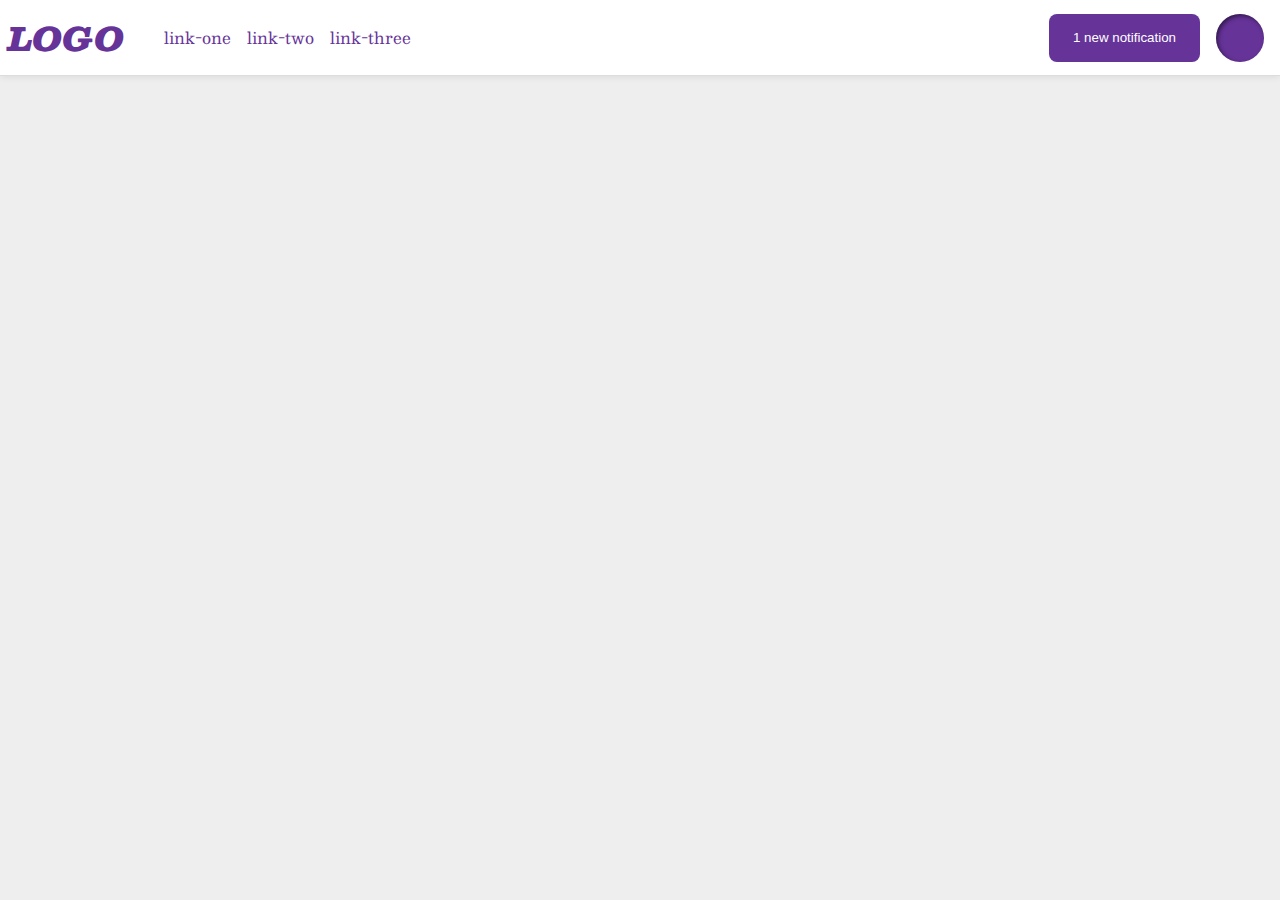
<file: flex/03-flex-header-2/index.html>
<!DOCTYPE html>
<html lang="en">
<head>
  <meta charset="UTF-8">
  <meta http-equiv="X-UA-Compatible" content="IE=edge">
  <meta name="viewport" content="width=device-width, initial-scale=1.0">
  <title>Flex Header 2</title>
  <link rel="stylesheet" href="style.css">
</head>
<body>
  <div class="header">
    <div class="logo">
      LOGO
    </div>
    <div class="trois">
      <ul class="links">
        <li><a href="google.com">link-one</a></li>
        <li><a href="google.com">link-two</a></li>
        <li><a href="google.com">link-three</a></li>
      </ul>
    </div>
    <div class="r-things">
      <button class="notifications">
        1 new notification
      </button>
      <div class="profile-image"></div>
    </div>

  </div>
</body>
</html>
</file>
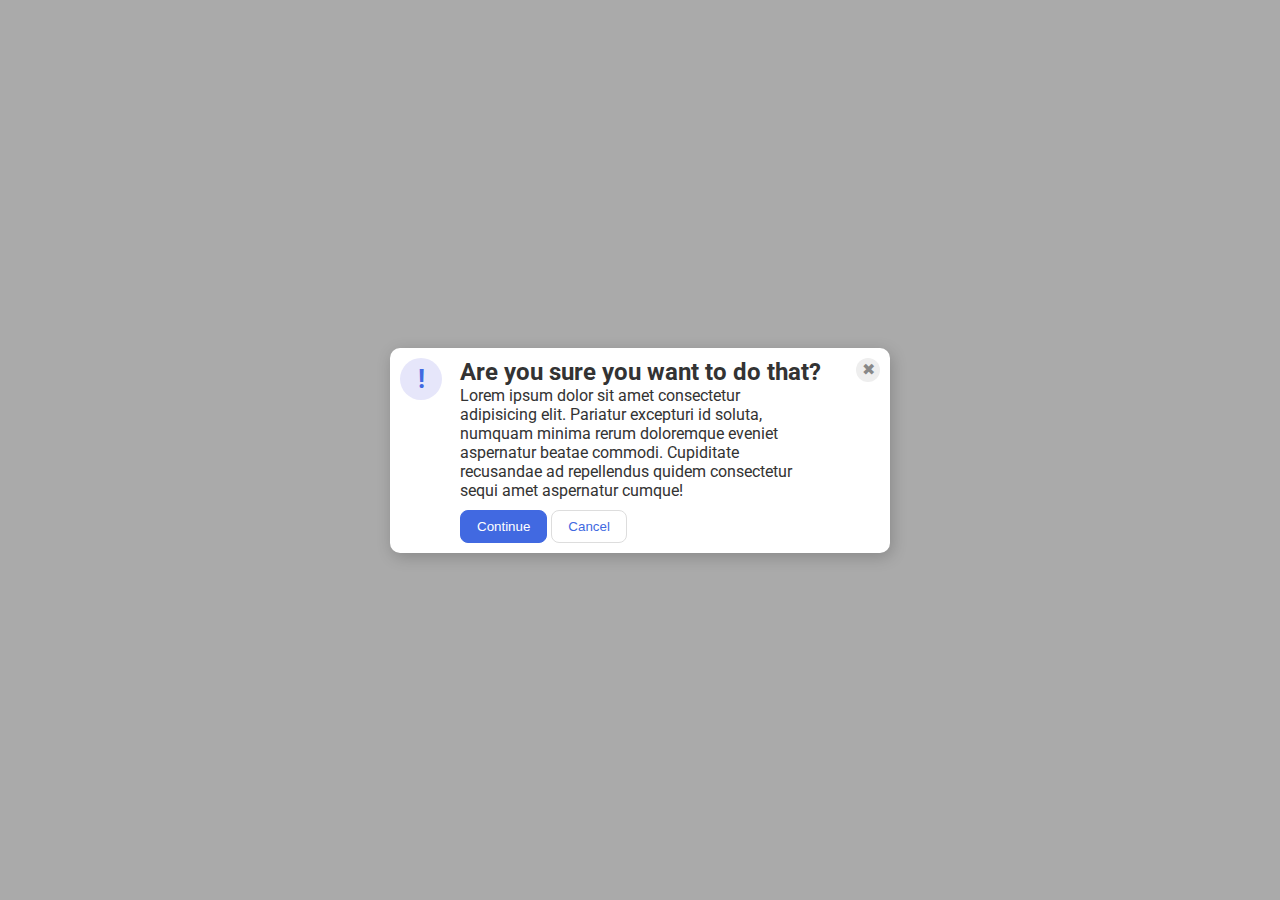
<file: flex/05-flex-modal/index.html>
<!DOCTYPE html>
<html lang="en">
<head>
  <meta charset="UTF-8">
  <meta http-equiv="X-UA-Compatible" content="IE=edge">
  <meta name="viewport" content="width=device-width, initial-scale=1.0">
  <link rel="stylesheet" href="style.css">
  <title>Modal</title>
</head>
<body>
  <div class="modal">
    <div class="horizontal">
      <div class="icon">!</div>
      <div class="header"><strong>Are you sure you want to do that?</strong></div>
    <div class="close-button">✖</div>
    </div>
    <div class="below">
      <div class="text">Lorem ipsum dolor sit amet consectetur adipisicing elit. Pariatur excepturi id soluta, numquam minima rerum doloremque eveniet aspernatur beatae commodi. Cupiditate recusandae ad repellendus quidem consectetur sequi amet aspernatur cumque!</div>
      <div class="clickable">
        <button class="continue">Continue</button>
        <button class="cancel">Cancel</button>
      </div>
    </div>
  </div>
</body>
</html>
</file>
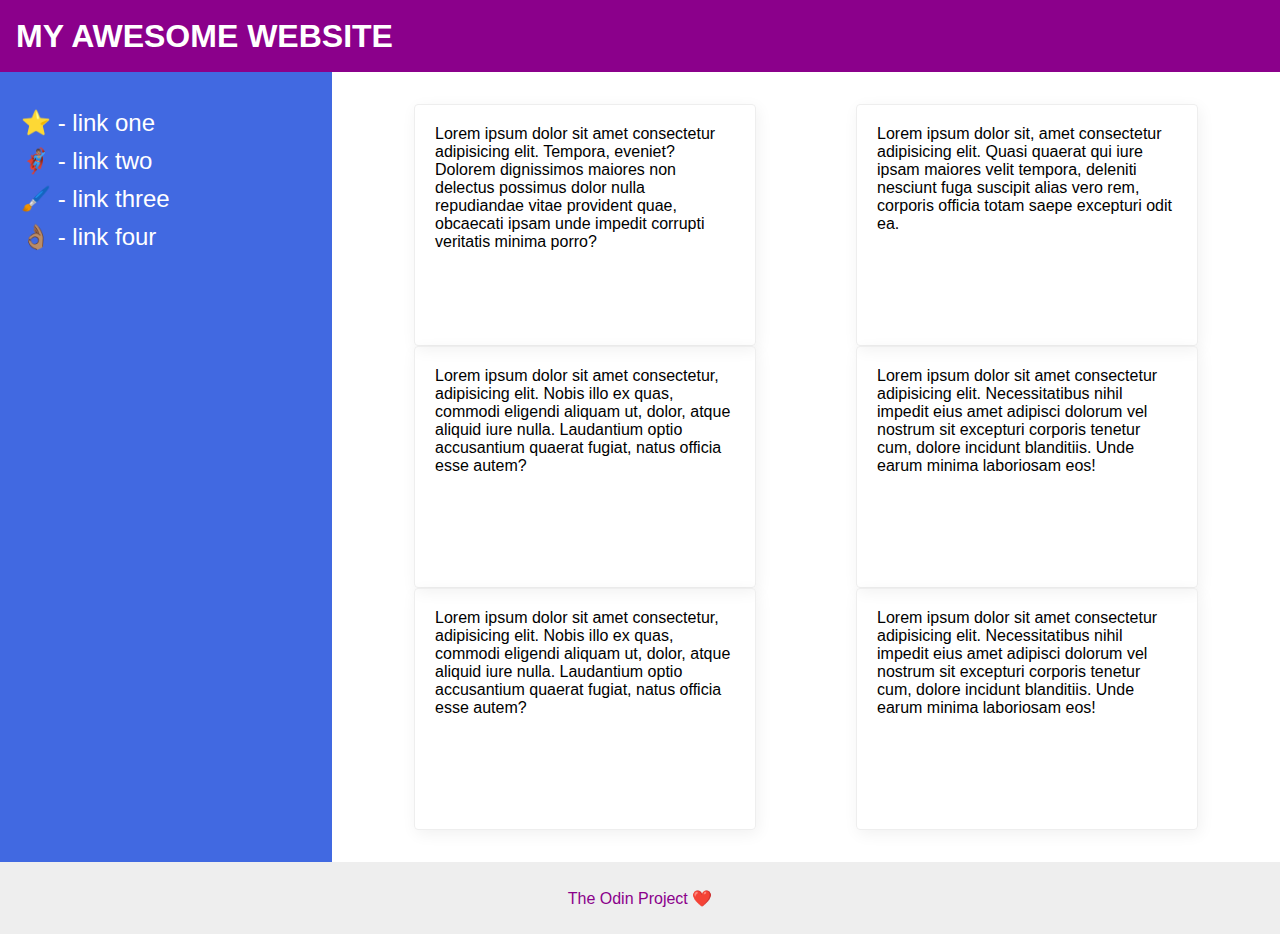
<file: flex/07-flex-layout-2/index.html>
<!DOCTYPE html>
<html lang="en">
<head>
  <meta charset="UTF-8">
  <meta http-equiv="X-UA-Compatible" content="IE=edge">
  <meta name="viewport" content="width=device-width, initial-scale=1.0">
  <title>The Holy Grail</title>
  <link rel="stylesheet" href="style.css">
</head>
<body>
  <div class="header">
    MY AWESOME WEBSITE
  </div>
  <div class="middle">
    <div class="sidebar">
      <ul>
        <li><a href="google.com">⭐ - link one</a></li>
        <li><a href="google.com">🦸🏽‍♂️ - link two</a></li>
        <li><a href="google.com">🖌️ - link three</a></li>
        <li><a href="google.com">👌🏽 - link four</a></li>
      </ul>
    </div>
    <div class="cards">
      <div class="card">Lorem ipsum dolor sit amet consectetur adipisicing elit. Tempora, eveniet? Dolorem dignissimos maiores non delectus possimus dolor nulla repudiandae vitae provident quae, obcaecati ipsam unde impedit corrupti veritatis minima porro?</div>
      <div class="card">Lorem ipsum dolor sit, amet consectetur adipisicing elit. Quasi quaerat qui iure ipsam maiores velit tempora, deleniti nesciunt fuga suscipit alias vero rem, corporis officia totam saepe excepturi odit ea.</div>
      <div class="card">Lorem ipsum dolor sit amet consectetur, adipisicing elit. Nobis illo ex quas, commodi eligendi aliquam ut, dolor, atque aliquid iure nulla. Laudantium optio accusantium quaerat fugiat, natus officia esse autem?</div>
      <div class="card">Lorem ipsum dolor sit amet consectetur adipisicing elit. Necessitatibus nihil impedit eius amet adipisci dolorum vel nostrum sit excepturi corporis tenetur cum, dolore incidunt blanditiis. Unde earum minima laboriosam eos!</div>
      <div class="card">Lorem ipsum dolor sit amet consectetur, adipisicing elit. Nobis illo ex quas, commodi eligendi aliquam ut, dolor, atque aliquid iure nulla. Laudantium optio accusantium quaerat fugiat, natus officia esse autem?</div>
      <div class="card">Lorem ipsum dolor sit amet consectetur adipisicing elit. Necessitatibus nihil impedit eius amet adipisci dolorum vel nostrum sit excepturi corporis tenetur cum, dolore incidunt blanditiis. Unde earum minima laboriosam eos!</div>
    </div>
  </div>
  <div class="footer">
    The Odin Project ❤️
  </div>
</body>
</html>
</file>
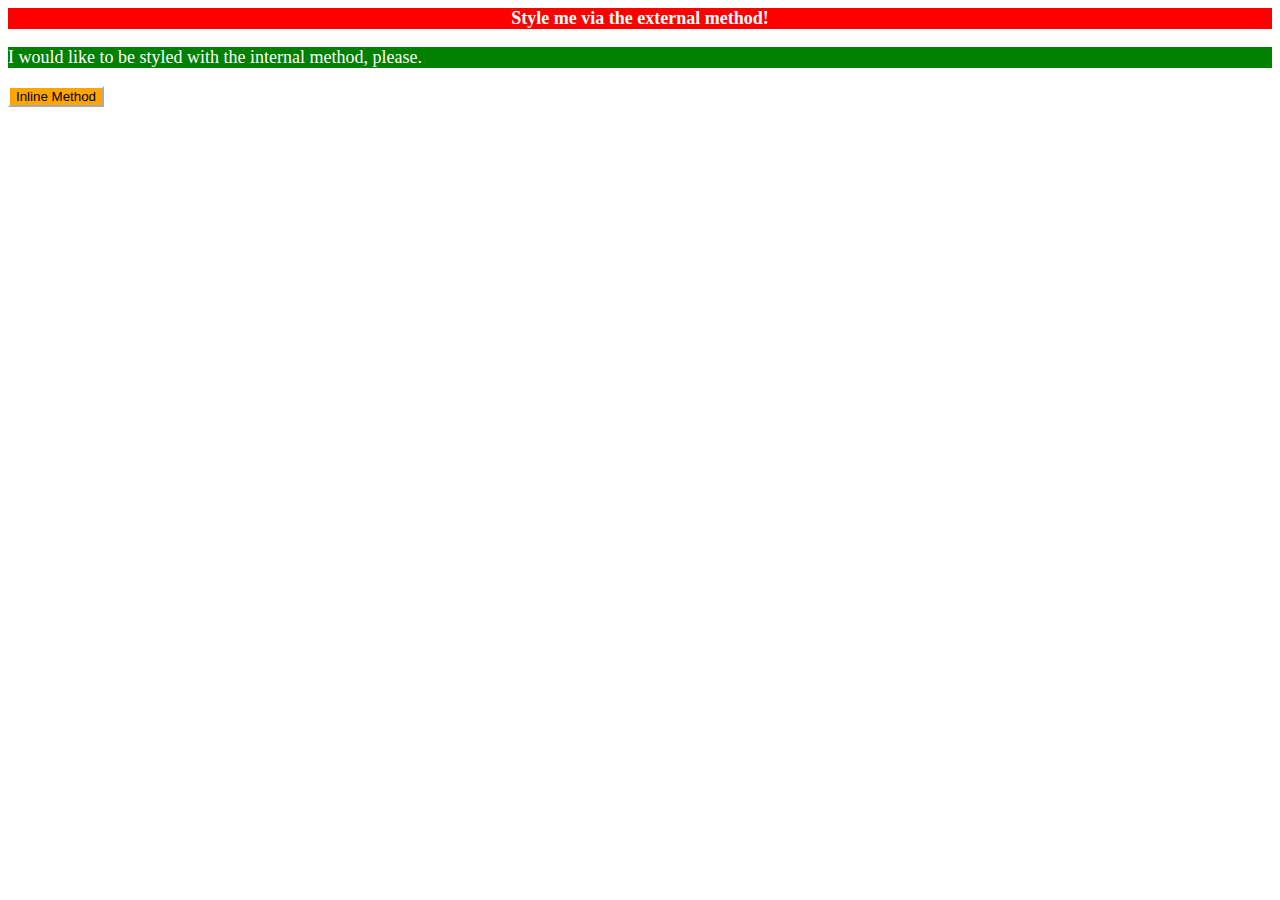
<file: foundations/01-css-methods/index.html>
<!DOCTYPE html>
<html lang="en">
<head>
  <style>
    p {
      color: white;
      background-color: green;
      font-size: 18px;
    }
  </style>
  <link rel="stylesheet" href="styles.css">
  <meta charset="UTF-8">
  <meta http-equiv="X-UA-Compatible" content="IE=edge">
  <meta name="viewport" content="width=device-width, initial-scale=1.0">
  <title>Methods for Adding CSS</title>
</head>
<body>
  <div>Style me via the external method!</div>
  <p>I would like to be styled with the internal method, please.</p>
  <button style="color:black; background-color: orange; border-color: white;">Inline Method</button>
</body>
</html>
</file>
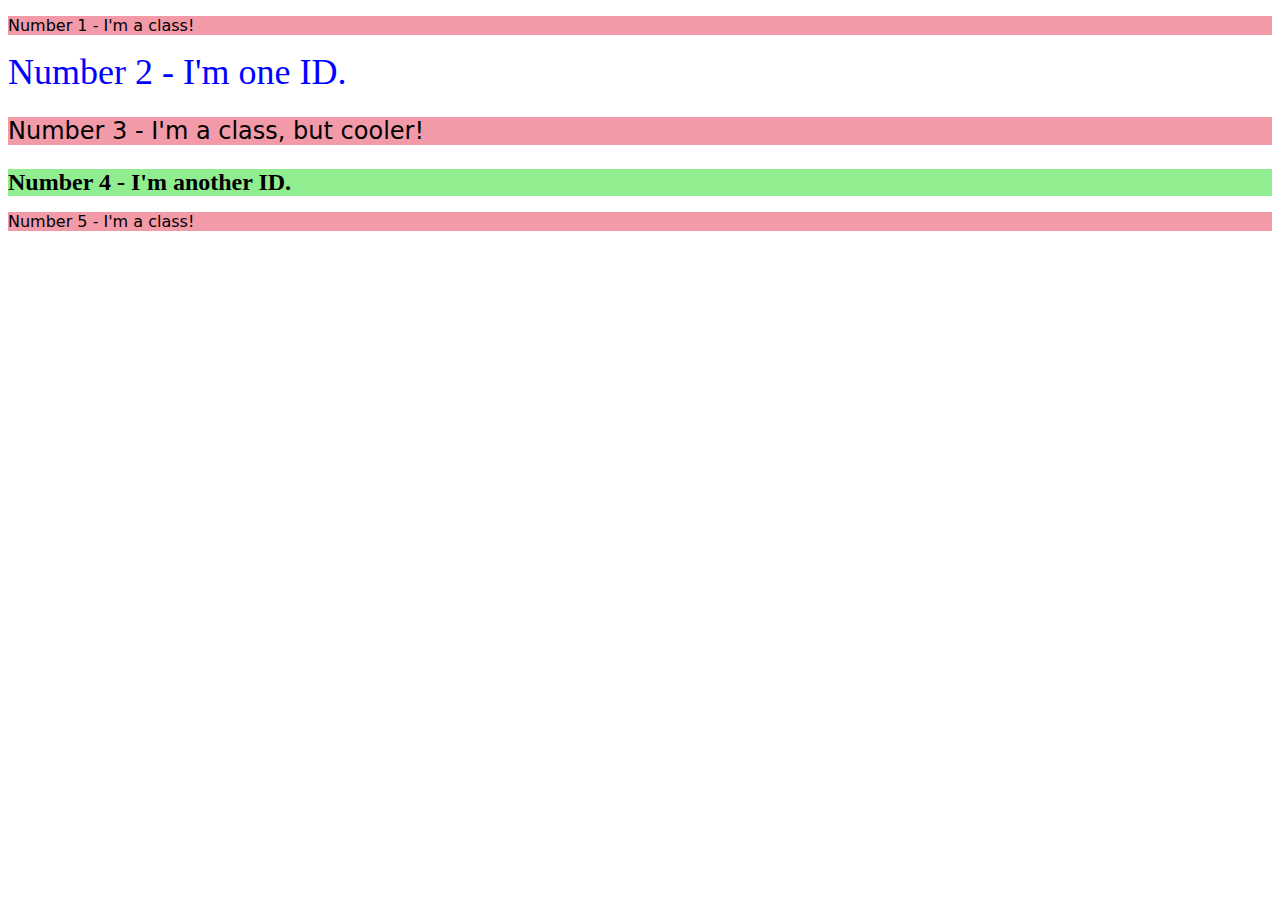
<file: foundations/02-class-id-selectors/index.html>
<!DOCTYPE html>
<html lang="en">
<head>
  <meta charset="UTF-8">
  <meta http-equiv="X-UA-Compatible" content="IE=edge">
  <meta name="viewport" content="width=device-width, initial-scale=1.0">
  <title>Class and ID Selectors</title>
  <link rel="stylesheet" href="style.css">
</head>
<body>
  <p class="odd">Number 1 - I'm a class!</p>
  <div id="element2"> Number 2 - I'm one ID.</div>
  <p class="odd dual" >Number 3 - I'm a class, but cooler!</p>
  <div id="element4"  >Number 4 - I'm another ID.</div>
  <p class="odd">Number 5 - I'm a class!</p>
</body>
</html>
</file>
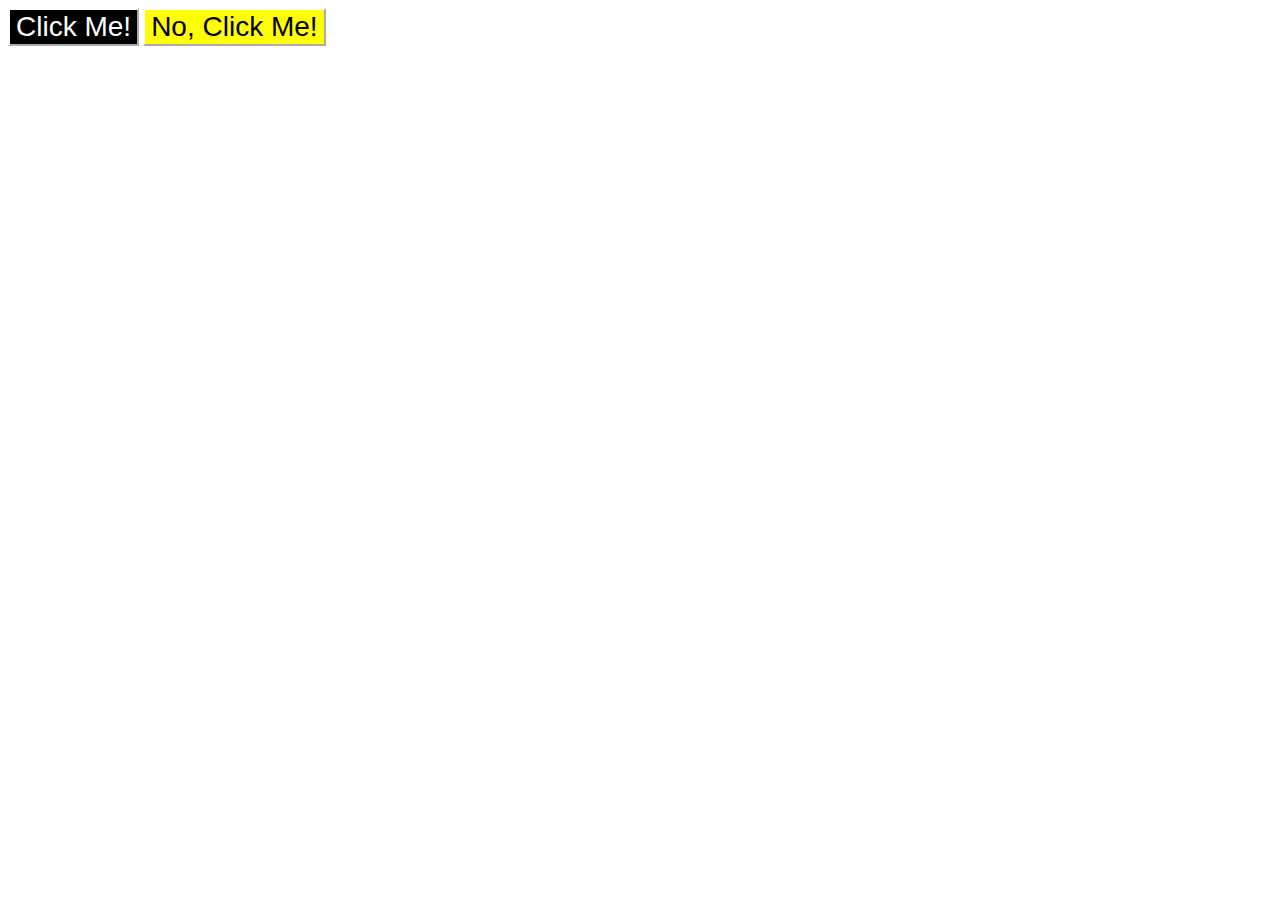
<file: foundations/03-grouping-selectors/index.html>
<!DOCTYPE html>
<html lang="en">
<head>
  <meta charset="UTF-8">
  <meta http-equiv="X-UA-Compatible" content="IE=edge">
  <meta name="viewport" content="width=device-width, initial-scale=1.0">
  <title>Grouping Selectors</title>
  <link rel="stylesheet" href="style.css">
</head>
<body>
  <button class="element1">Click Me!</button>
  <button class="element2">No, Click Me!</button>
</body>
</html>
</file>
<file: flex/03-flex-header-2/style.css>
/* this is some magical font-importing.  
you'll learn about it later. */
@import url('https://fonts.googleapis.com/css2?family=Besley:ital,wght@0,400;1,900&display=swap');

body {
  margin: 0;
  background: #eee;
  font-family: Besley, serif;
}

.header {
  background: white;
  border-bottom: 1px solid #ddd;
  box-shadow: 0 0 8px rgba(0,0,0,.1);
  display: flex;
  justify-content: flex-start;
  align-items: center;
  padding: 8px;
}

.profile-image {
  background: rebeccapurple;
  box-shadow: inset 2px 2px 4px rgba(0,0,0,.5);
  border-radius: 50%;
  width: 48px;
  height:  48px;
}

.logo {
  color: rebeccapurple;
  font-size: 32px;
  font-weight: 900;
  font-style: italic;
  
}

button {
  border: none;
  border-radius: 8px;
  background: rebeccapurple;
  color: white;
  padding: 8px 24px;
}

a {
  /* this removes the line under our links */
  text-decoration: none;
  color: rebeccapurple;
}

ul {
  list-style-type: none;
  display:flex;
  flex-flow: row nowrap;
  gap: 16px;
}

.trois {
  display: flex;
  width: 100%;
}

.r-things {
  display: flex;
  justify-content: flex-end;
  width: 100%;
  gap: 16px;
  padding-right: 8px;
}
</file>
<file: flex/05-flex-modal/style.css>
@import url('https://fonts.googleapis.com/css2?family=Roboto:wght@400;700&display=swap');

html, body {
  height: 100%;
}

body {
  font-family: Roboto, sans-serif;
  margin: 0;
  background: #aaa;
  color: #333;
  /* I'll give you this one for free lol */
  display: flex;
  align-items: center;
  justify-content: center;
  text-align: left;
}

.modal {
  background: white;
  width: 480px;
  border-radius: 10px;
  box-shadow: 2px 4px 16px rgba(0,0,0,.2);
  padding: 10px 10px;
  
}

.icon {
  color: royalblue;
  font-size: 26px;
  font-weight: 700;
  background: lavender;
  width: 42px;
  height: 42px;
  border-radius: 50%;
  display: flex;
  align-items: center;
  justify-content: center;
  position: absolute;
  
}

.close-button {
  background: #eee;
  border-radius: 50%;
  color: #888;
  font-weight: 400;
  font-size: 16px;
  height: 24px;
  width: 24px;
  display: flex;
  align-items: center;
  justify-content: center;
}

button {
  padding: 8px 16px;
  border-radius: 8px;
}

button.continue {
  background: royalblue;
  border: 1px solid royalblue;
  color: white;

}

button.cancel {
  background: white;
  border: 1px solid #ddd;
  color: royalblue;
}

.horizontal {
  display: flex;
  width: 100%;
  justify-content: space-between;
}

.below {
  display: flex;
  padding: 0px 60px;
  justify-content: center;
  flex-flow: column;
  gap: 10px;
}

.header {
  font-size: 24px;
  margin-left: 60px;
}
</file>
<file: flex/07-flex-layout-2/style.css>
body {
  font-family: -apple-system, BlinkMacSystemFont, 'Segoe UI', Roboto, Oxygen, Ubuntu, Cantarell, 'Open Sans', 'Helvetica Neue', sans-serif;
  margin: 0;
  min-height: 100vh;
  display: flex;
  flex-direction: column;
}

.header {
  height: 72px;
  background: darkmagenta;
  color: white;
  display: flex;
  align-items: center;
  justify-content: flex-start;
  padding: 0 16px;
  font-size: 32px;
  font-weight: 900;
}

.footer {
  height: 72px;
  background: #eee;
  color: darkmagenta;
  display:flex;
  justify-content: center;
  align-items: center;
}

.sidebar {
  width: 300px;
  background: royalblue;
  padding: 16px;
  flex: 0 0 auto;
  
}

.card {
  border: 1px solid #eee;
  box-shadow: 2px 4px 16px rgba(0,0,0,.06);
  border-radius: 4px;
  width: 300px;
  height: 200px;
  padding: 20px;
  
}

a {
  color: white;
  text-decoration: none;
  font-size: 24px;
}
li {
  list-style-type: none;
  padding: 0;
  margin: 0;
}

.middle {
  display: flex;
  flex: 1;
}

.cards {
  display: flex;
  justify-content: space-around;
  flex-flow: row wrap;
  padding: 32px;
}

ul {
  padding: 5px;;
  display: flex;
  flex-flow: column;
  gap: 10px;
}
</file>
<file: foundations/01-css-methods/styles.css>
div {
    color: white;
    background-color: red;
    font-size: large;
    font-weight: 700;
    text-align: center;
    
}
</file>
<file: foundations/02-class-id-selectors/style.css>
.odd {
    background-color: rgb(243, 154, 168);
    font-family: Verdana, DejaVu sans, sans-serif;
    font-weight: 400px
}

#element2 {
    color:blue;
    font-size: 36px;
}

#element4 {
    background-color: lightgreen;
    font-size: 24px;
    font-weight: 700;
}
.dual {
    font-size: 24px;
}
</file>
<file: foundations/03-grouping-selectors/style.css>
.element1 {
    color: white;
    background-color: black;
    border-color: white;
}

.element2 {
    background-color: yellow;
    border-color: white;
}

.element1,  
.element2 {
    font-size: 28px;
    font-family: Helvetica, 'Times New Roman', sans-serif;
}
</file>
